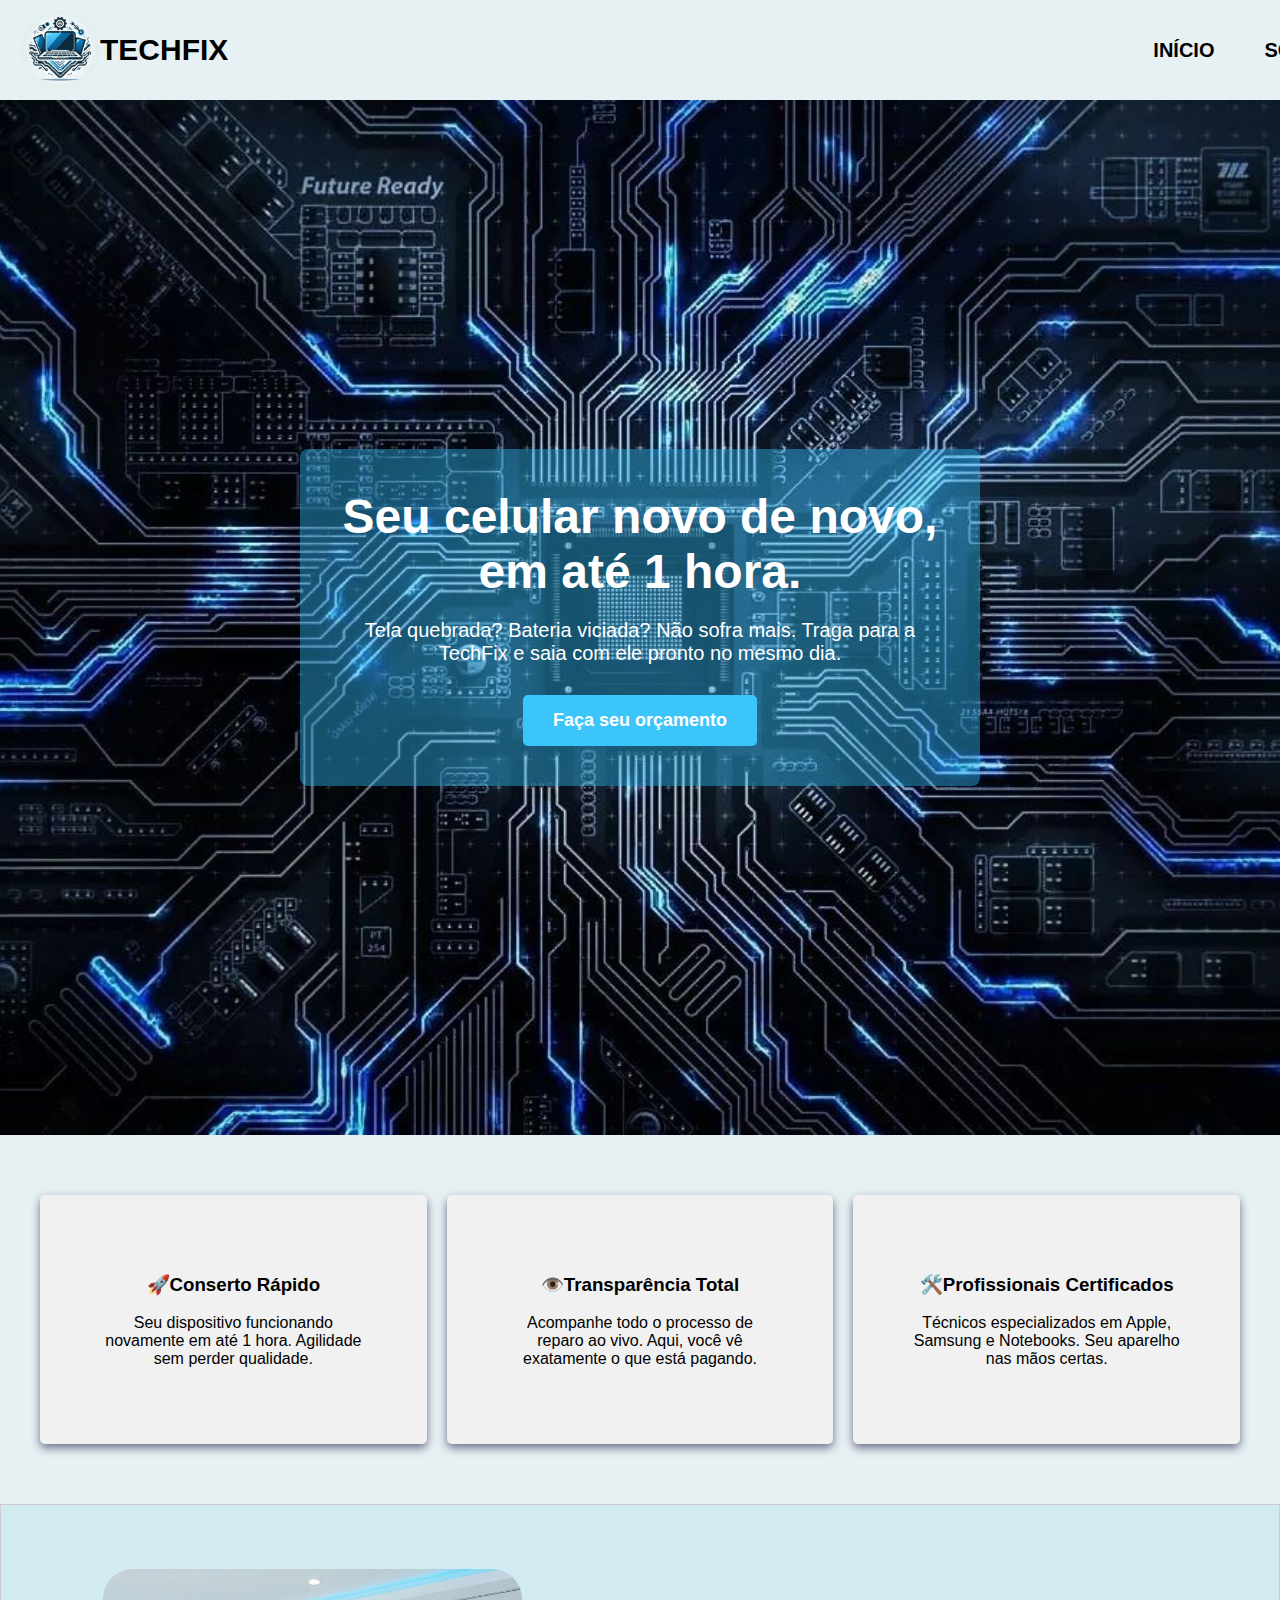
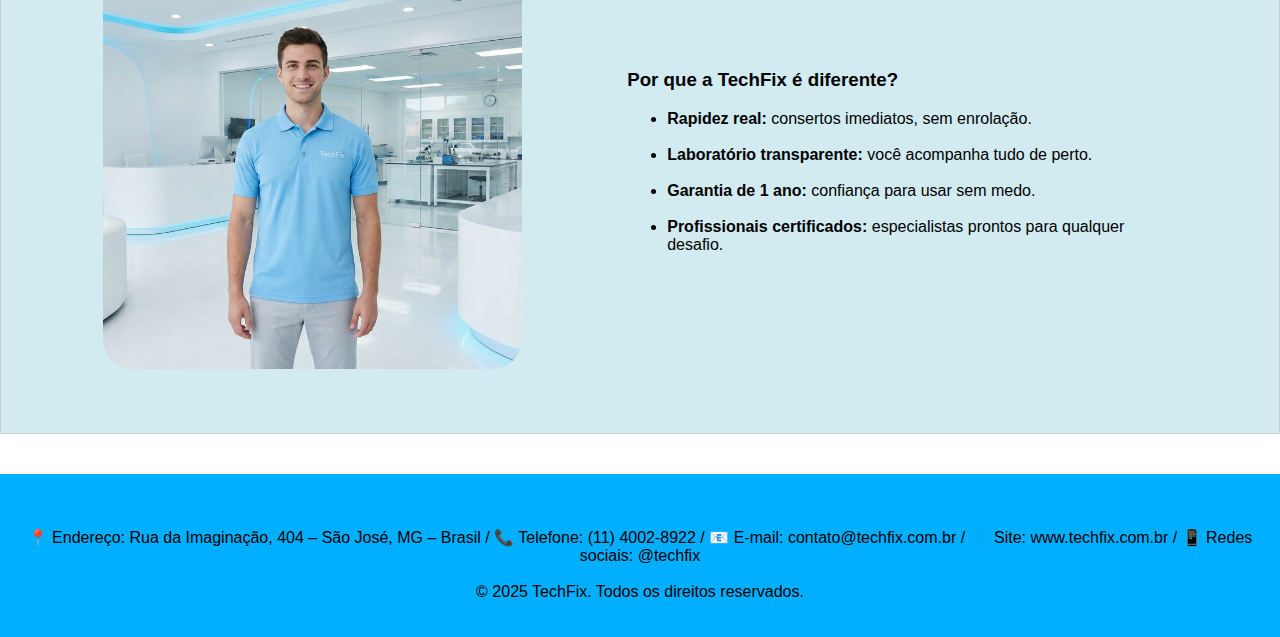
<file: index.html>
<!DOCTYPE html>
<html lang="pt-BR">
<head>
    <meta charset="UTF-8">
    <meta name="viewport" content="width=device-width, initial-scale=1.0">
    <link rel="stylesheet" href="estilos.css">
    <link rel="icon" type="image/png" href="IMG/Logo_sem_fundo.png">
    <title>TechFix</title>
</head>

<body>
    <header class="barra-topo">
            <div id="logo">
                <img src="IMG/Logo_sem_fundo.png" alt="logo da empresa">
            </div>

            <div id="nome-logo">
                <strong>TechFix</strong>
            </div>

        <nav class="menu-principal">
            <ul class="geral">
                <li><a href="index.html">Início</a></li>
                <li><a href="Sobre.html">Sobre</a></li>
                <li><a href="Contato.html">Contato</a></li>
            </ul>
        </nav>

    </header>

    <main id="projetos">

        <section class="hero">
            <div class="hero-content">
                <h1>Seu celular novo de novo, em até 1 hora.</h1>
                <p>
                    Tela quebrada? Bateria viciada? Não sofra mais. Traga para a TechFix e saia com ele pronto no mesmo dia.
                </p>
                <a href="Saibamais.html" class="hero-button">Faça seu orçamento</a>
            </div>
        </section>

        <section class="feature-container">
            <div class="feature-card">
                <h3>🚀Conserto Rápido</h3>
                <p>
                    Seu dispositivo funcionando novamente em até 1 hora. Agilidade sem perder qualidade.
                </p>
            </div>

            <div class="feature-card">
                <h3>👁️Transparência Total</h3>
                <P>
                    Acompanhe todo o processo de reparo ao vivo. Aqui, você vê exatamente o que está pagando.
                </P>
            </div>

            <div class="feature-card">
                <h3>🛠️Profissionais Certificados</h3>
                <p>
                    Técnicos especializados em Apple, Samsung e Notebooks. Seu aparelho nas mãos certas.
                </p>
            </div>
        </section>

        <section class="card-info">
        
            <div class="card-imagem">
                <img src="IMG/Profissional.png" alt="Uma imagem de nosso colaborador uniformizado.">
            </div>

            <div class="card-texto">
                <h3>Por que a TechFix é diferente?</h3>
                    <nav class="diferenciais">
                        <ul>
                            <li><strong>Rapidez real:</strong> consertos imediatos, sem enrolação.</li><br>
                            <li><strong>Laboratório transparente:</strong> você acompanha tudo de perto.</li><br>
                            <li><strong>Garantia de 1 ano:</strong> confiança para usar sem medo.</li><br>
                            <li><strong>Profissionais certificados:</strong> especialistas prontos para qualquer desafio.</li><br>
                        </ul>
                    </nav>
            </div>
        </section>
    </main>

    <footer class="rodape">
                    <br>
                    <p id="p-rodape">
                        📍 Endereço: Rua da Imaginação, 404 – São José, MG – Brasil /
                        📞 Telefone: (11) 4002-8922 / 
                        📧 E-mail: contato@techfix.com.br / 
                        🌐 Site: www.techfix.com.br / 
                        📱 Redes sociais: @techfix<br><br>
                        &copy; 2025 TechFix. Todos os direitos reservados.
                    </p>
    </footer>
    
</body>
</html>
</file>
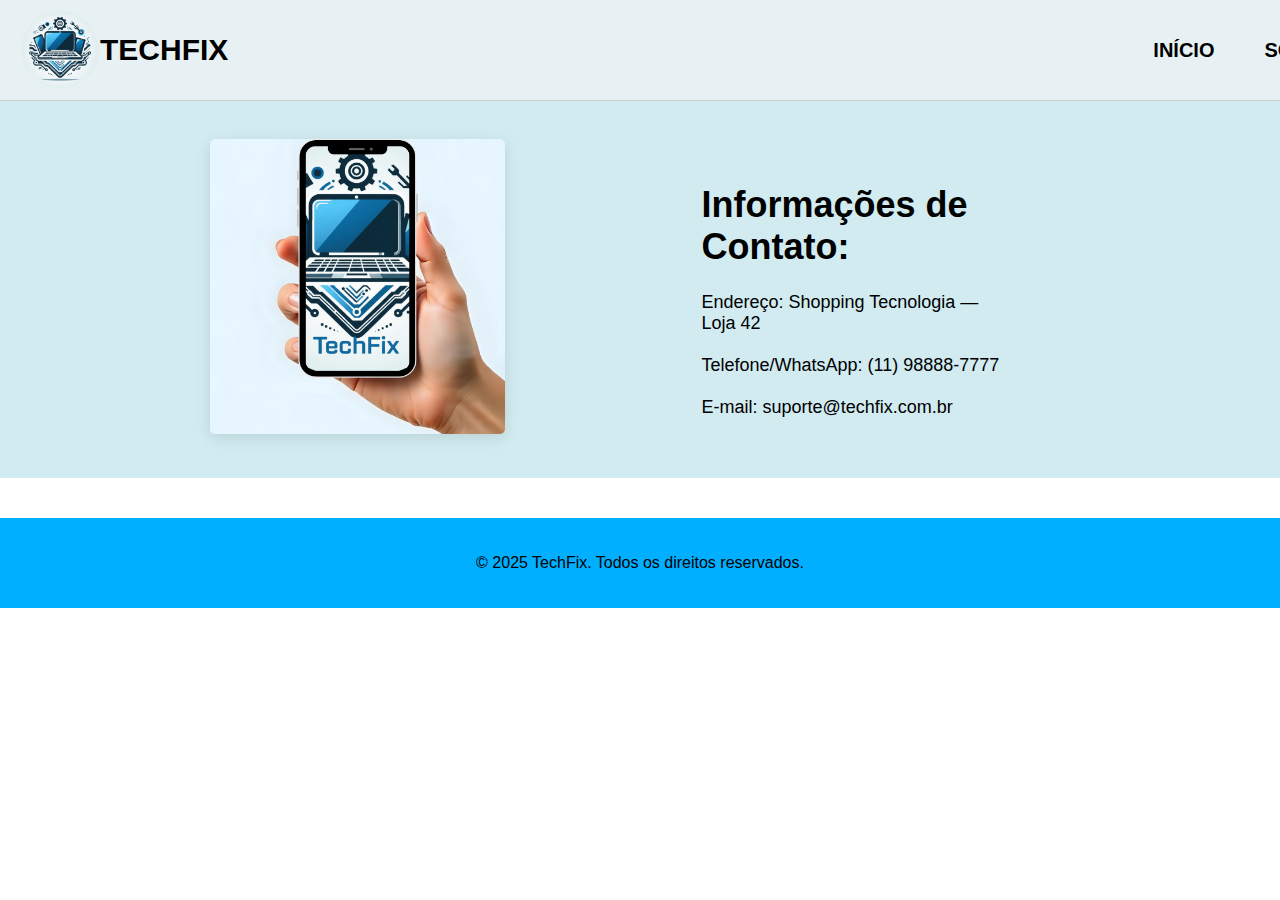
<file: Contato.html>
<!DOCTYPE html>
<html lang="pt-BR">
<head>
    <meta charset="UTF-8">
    <meta name="viewport" content="width=device-width, initial-scale=1.0">
    <link rel="stylesheet" href="estilos.css">
    <link rel="icon" type="image/png" href="IMG/Logo_sem_fundo.png">
    <title>Sobre - TechFix</title>
</head>

<body>
    <header class="barra-topo">
            <div id="logo">
                <img src="IMG/Logo_sem_fundo.png" alt="logo da empresa">
            </div>

            <div id="nome-logo">
                <strong>TechFix</strong>
            </div>

        <nav class="menu-principal">
            <ul class="geral">
                <li><a href="index.html">Início</a></li>
                <li><a href="Sobre.html">Sobre</a></li>
                <li><a href="Contato.html">Contato</a></li>
            </ul>
        </nav>

    </header>

    <main>

        <section class="contato">
            <div class="contato-img">
                <img src="IMG/Ajuda.png" alt="Colaborador entregando um serviço finalizado ao cliente.">
            </div>

            <div class="contato-text">
                <h1>Informações de Contato:</h1>
                Endereço: Shopping Tecnologia — Loja 42<br><br>
                Telefone/WhatsApp: (11) 98888-7777<br><br>
                E-mail: suporte@techfix.com.br
            </div>


        </section>
        
    </main>

    <footer class="rodape">
                    <p id="p-rodape">
                        &copy; 2025 TechFix. Todos os direitos reservados.
                    </p>
    </footer>
    
</body>
</html>
</file>
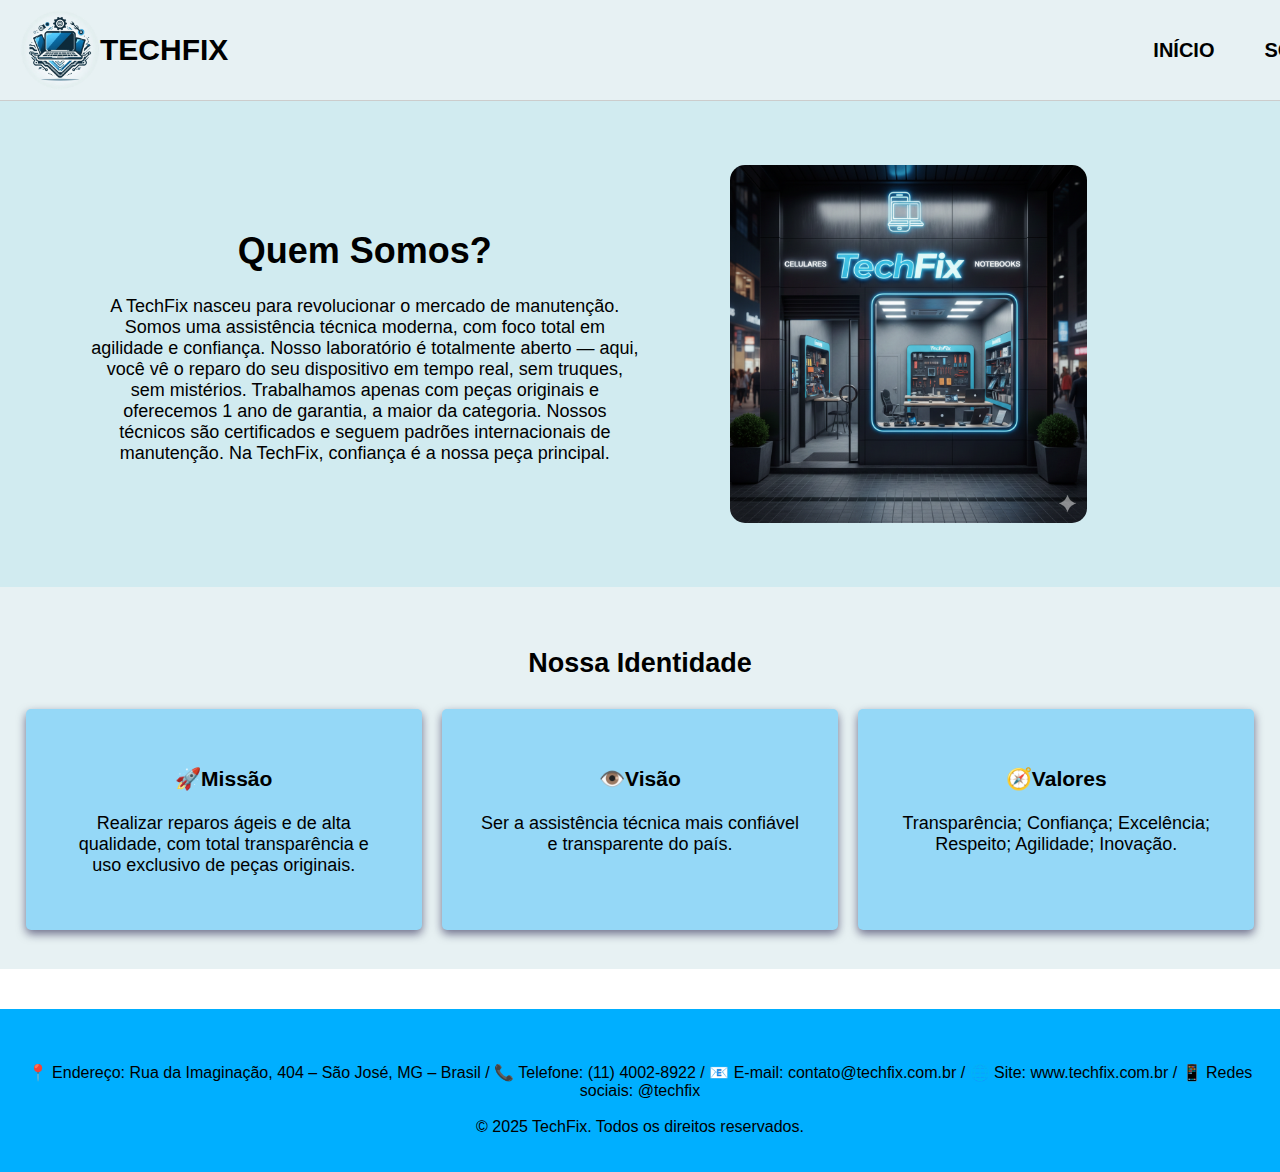
<file: Sobre.html>
<!DOCTYPE html>
<html lang="pt-BR">
<head>
    <meta charset="UTF-8">
    <meta name="viewport" content="width=device-width, initial-scale=1.0">
    <link rel="stylesheet" href="estilos.css">
    <link rel="icon" type="image/png" href="IMG/Logo_sem_fundo.png">
    <title>Sobre - TechFix</title>
</head>

<body>
    <header class="barra-topo">
            <div id="logo">
                <img src="IMG/Logo_sem_fundo.png" alt="logo da empresa">
            </div>

            <div id="nome-logo">
                <strong>TechFix</strong>
            </div>

        <nav class="menu-principal">
            <ul class="geral">
                <li><a href="index.html">Início</a></li>
                <li><a href="Sobre.html">Sobre</a></li>
                <li><a href="Contato.html">Contato</a></li>
            </ul>
        </nav>

    </header>

    <main>
        <section class="intro-sobre">
            <div class="texto-sobre">
                <h1>Quem Somos?</h1>
                    <p>
                        A TechFix nasceu para revolucionar o mercado de manutenção. Somos uma assistência técnica moderna, com foco total em agilidade e confiança.
                        Nosso laboratório é totalmente aberto — aqui, você vê o reparo do seu dispositivo em tempo real, sem truques, sem mistérios.
                        Trabalhamos apenas com peças originais e oferecemos 1 ano de garantia, a maior da categoria.
                        Nossos técnicos são certificados e seguem padrões internacionais de manutenção. Na TechFix, confiança é a nossa peça principal.
                    </p>
                </div>
            

            <div class="sobre-img">
                <img src="IMG/Loja_fisica.png" alt="Fachada da loja física.">
            </div>
        </section>

        <section class="feature-sobre">
            <h2 id="titulo-sobre">Nossa Identidade</h2>

            <div class="cards-wrapper">
                <div class="feature-cardsobre">
                    <h3>🚀Missão</h3>
                    <p>Realizar reparos ágeis e de alta qualidade, com total transparência e uso exclusivo de peças originais.</p>
                </div>

                <div class="feature-cardsobre">
                    <h3>👁️Visão</h3>
                    <p>Ser a assistência técnica mais confiável e transparente do país.</p>
                </div>

                <div class="feature-cardsobre">
                    <h3>🧭Valores</h3>
                    <p>Transparência; Confiança; Excelência; Respeito; Agilidade; Inovação.</p>
                </div>
            </div>
        </section>

    </main>

    <footer class="rodape">
                    <br>
                    <p id="p-rodape">
                        📍 Endereço: Rua da Imaginação, 404 – São José, MG – Brasil /
                        📞 Telefone: (11) 4002-8922 / 
                        📧 E-mail: contato@techfix.com.br / 
                        🌐 Site: www.techfix.com.br / 
                        📱 Redes sociais: @techfix<br><br>
                        &copy; 2025 TechFix. Todos os direitos reservados.
                    </p>
    </footer>
    
</body>
</html>
</file>
<file: estilos.css>
html {
    scroll-behavior: smooth;
}

:root{
    --azul-celeste: #00AFFF;
    --azul-celeste-suave: #e7f1f3;
    --azul-celeste-medio: #d1ebf0;
    --azul-claro: #c2eafc;
    --azul-medio: #95d8f7;
    --branco: #FFFFFF;
    --texto-cinza: #333333;
    --font-black:  #000000;
    --font-white: #ffffff;
    --cinza-claro: #F1F1F1;
    --cinza-medio: #E5E5E5;
}

body{
    margin: 0px;
    font-family: sans-serif;
}

.barra-topo{
    display: flex;
    align-items: center;
    justify-content:space-around;
    padding: 10px 20px;
    background-color: var(--azul-celeste-suave);
}

.menu-principal ul{
    list-style: none;
    margin: 0px;
    padding: 0px;
    display: flex;
    align-items: center;
    justify-content: center;

}

#logo img{
    list-style: none;
    height: 80px;
    display: flex;
    justify-content: left;
    align-items: center;
}

#nome-logo{
    list-style: none;
    padding-right: 900px;
    text-transform: uppercase;
    display: flex;
    justify-content: left;
    align-items: center;
    font-size: 30px;
}

.menu-principal a{
    text-decoration: none;
    color: var(--font-black);
    font-size: 20px;
    display: block;/*Deixa a tag ocupar todo o espaço do seu container*/
    padding: 20px 25px;
    font-weight: bold;
    text-transform: uppercase;
}

.menu-principal a:hover{
    background-color: var(--azul-celeste);
    color: var(--font-white);
}

.hero{
    min-height: 115vh;
    background-image: url(IMG/Fundo.jpg);
    background-repeat: no-repeat;
    background-size: cover;
    background-position: top;
    display: flex;             /* Ativa o Flexbox no "pai" */
    justify-content: center; /* Centraliza o "filho" no eixo Horizontal */
    align-items: center;     /* Centraliza o "filho" no eixo Vertical */
    color: var(--font-white); /* Define a cor do texto padrão para branco */
}

.hero-content {
    text-align: center; /* Centraliza o texto DENTRO da caixa */
    max-width: 600px; /* Impede que o texto fique largo demais em telas grandes */
    /* Efeito "Overlay": Fundo preto com 50% de transparência.
       rgba(0, 0, 0, 0.5) = (Red, Green, Blue, Alpha/Opacidade)
       Isso garante que o texto seja legível em cima de qualquer imagem.*/
    background-color: #33c5ff68;; 
    padding: 40px;
    border-radius: 8px; /* Cantos arredondados */
}

.hero-content h1 {
    font-size: 48px;
    margin-top: 0;
    margin-bottom: 15px;
}

.hero-content p {
    font-size: 20px;
    margin-bottom: 30px;
}

.hero-button {
    display: inline-block;
    background-color: #3cc5fb; /* O mesmo azul do hover do menu */
    color: var(--font-white);
    padding: 15px 30px;
    text-decoration: none;
    font-weight: bold;
    border-radius: 5px;
    font-size: 18px;
    /* Efeito de transição suave */
    transition: background-color 0.3s ease;
}

.hero-button:hover {
    background-color: var(--azul-celeste); /* Azul um pouco mais escuro */
}

.feature-container {
    display: flex;
    gap: 20px; /*Espaçamento entre os itens*/
    padding: 60px 40px;
    background-color: var(--azul-celeste-suave);
}

.feature-card{
    /*Diz ao itém, ocupe uma parte igual ao espaço disponível*/
    flex: 1;
    padding: 60px;
    background-color: var(--cinza-claro);
    border-radius: 5px;
    box-shadow: 0 4px 10px rgba(7, 0, 51, 0.54);
    text-align: center;
}

.feature-card:hover{
    box-shadow: 0 4px 10px rgba(7, 0, 51, 0.253);
    transform: translateX(+5px);
}

.card-info{
    background-color: var(--azul-celeste-medio);
    border: 1px solid #ccc;
    display: flex;
    align-items: center;
    padding: 5% 0% 5% 0%;
}

.card-imagem{
    flex: 1;
    padding-left: 8%;
    padding-right: 0%;
}

.card-texto{
    flex: 1;
    padding-left: 0%;
    padding-right: 10%;
}

.card-imagem img{
    max-width: 80%;
    display: block;
    border-radius: 30px;
}

.orcamento {
    display: flex; /* Coloca lado a lado */
    align-items: center; /* Centraliza verticalmente */
    justify-content: space-between; /* Separa as colunas */
    padding: 10px 60px;
    background-color:var(--azul-celeste-medio);
    border-top: 1px solid #ccc;
}

.orcamento-form {
    flex: 1; /* Ocupa 50% */
    padding-right: 50px; /* Espaço entre o formulário e a imagem */

}

.orcamento-img {
    flex: 1; /* Ocupa 50% */
    max-width: 40%;
}

/* Garante que a imagem seja responsiva */
.orcamento-img img {
    max-width: 100%;
    height: auto;
    border-radius: 10px; /* Borda arredondada na imagem fica elegante */
    box-shadow: 0 4px 15px rgba(0,0,0,0.1); /* Uma sombra suave */
}

form label {
    display: block; /* Faz o label ficar em uma linha própria */
    margin-bottom: 5px;
    font-weight: bold;
    color: var(--font-black);
}

/* Estilo dos Campos (Inputs e Textarea) */
form input, form textarea {
    width: 100%; /* Ocupa toda a largura da coluna */
    padding: 15px; /* Espaço interno confortável para digitar */
    margin-bottom: 20px; /* Espaço até o próximo campo */
    border: 1px solid #000000;
    border-radius: 5px;
    font-family: inherit; /* Herda a fonte do site */
    background-color:var(--azul-celeste-suave);
}

.intro-sobre{
    background-color: var(--azul-celeste-medio);
    border-top: 1px solid #ccc;
    display: flex;
    align-items: center;
    padding: 5% 0% 5% 0%;
}

/*.feature-sobre {
    display: flex;
    gap: 20px; /*Espaçamento entre os itens
    padding: 60px 30px;
    background-color: var(--azul-celeste-medio);
    flex-direction: column;
}

#titulo-sobre{
    text-align: center;
    margin-bottom: 20px;
}

.feature-cardsobre{
    /*Diz ao itém, ocupe uma parte igual ao espaço disponível
    flex: 1;
    padding: 30px;
    background-color: var(--azul-medio);
    border-radius: 5px;
    box-shadow: 0 4px 10px rgba(7, 0, 51, 0.54);
    text-align: center;
}*/

.feature-sobre {
    padding: 3% 2% 3% 2%;
    background-color: var(--azul-celeste-suave);
    text-align: center;
    font-size: 18PX;
}

.cards-wrapper {
    display: flex;
    gap: 20px;
    margin-top: 30px;
}

.feature-cardsobre {
    flex: 1;
    padding: 3%;
    background-color: var(--azul-medio);
    border-radius: 5px;
    box-shadow: 0 4px 10px rgba(7, 0, 51, 0.54);
    text-align: center;
}

.feature-cardsobre:hover{
    box-shadow: 0 4px 10px rgba(7, 0, 51, 0.253);
    transform: translateX(+5px);
}

.sobre-img{
    flex: 1;
    padding-left: 0%;
    padding-right: 0%;
}

.texto-sobre{
    flex: 1;
    padding-left: 5%;
    padding-right: 5%;
    text-align: center;
    /*border: 5px solid #000000;*/
    margin: 2%;
    font-size: 18px;
}

.sobre-img img{
    max-width: 65%;
    display: block;
    border-radius: 15px;
}

footer{
    background-color: var(--azul-celeste);
    text-align: center;
    padding: 20px;
    margin-top: 40px;
}

.contato {
    display: flex; /* Coloca lado a lado */
    align-items: center; /* Centraliza verticalmente */
    justify-content: space-between; /* Separa as colunas */
    padding: 3% 2% 3% 2%;
    background-color:var(--azul-celeste-medio);
    border-top: 1px solid #ccc;
    font-size: 18px;
}

.contato-text{
    padding-right: 20%;
}

.contato-img {
    max-width: 40%;
    padding-left: 15%;
}

/* Garante que a imagem seja responsiva */
.contato-img img {
    max-width: 60%;
    height: auto;
    border-radius: 5px; /* Borda arredondada na imagem fica elegante */
    box-shadow: 0 4px 15px rgba(0,0,0,0.1); /* Uma sombra suave */
}
</file>
